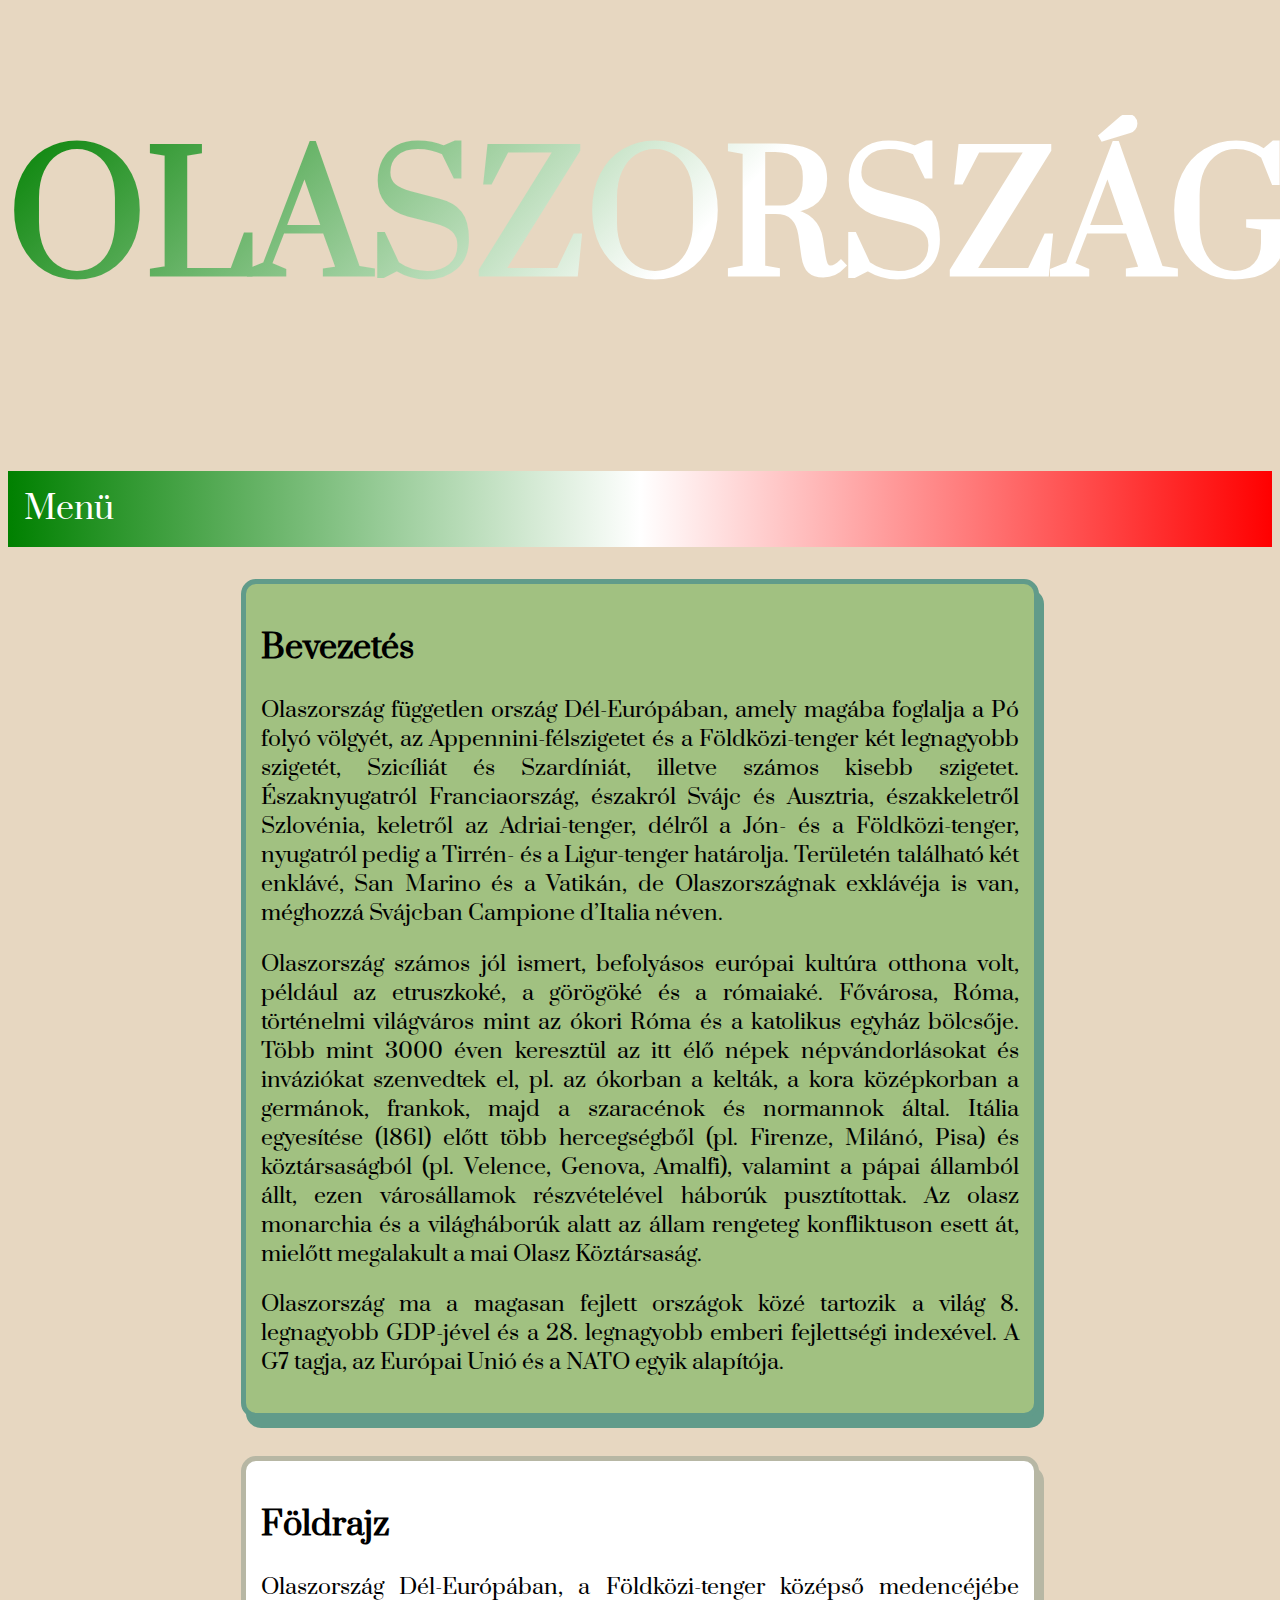
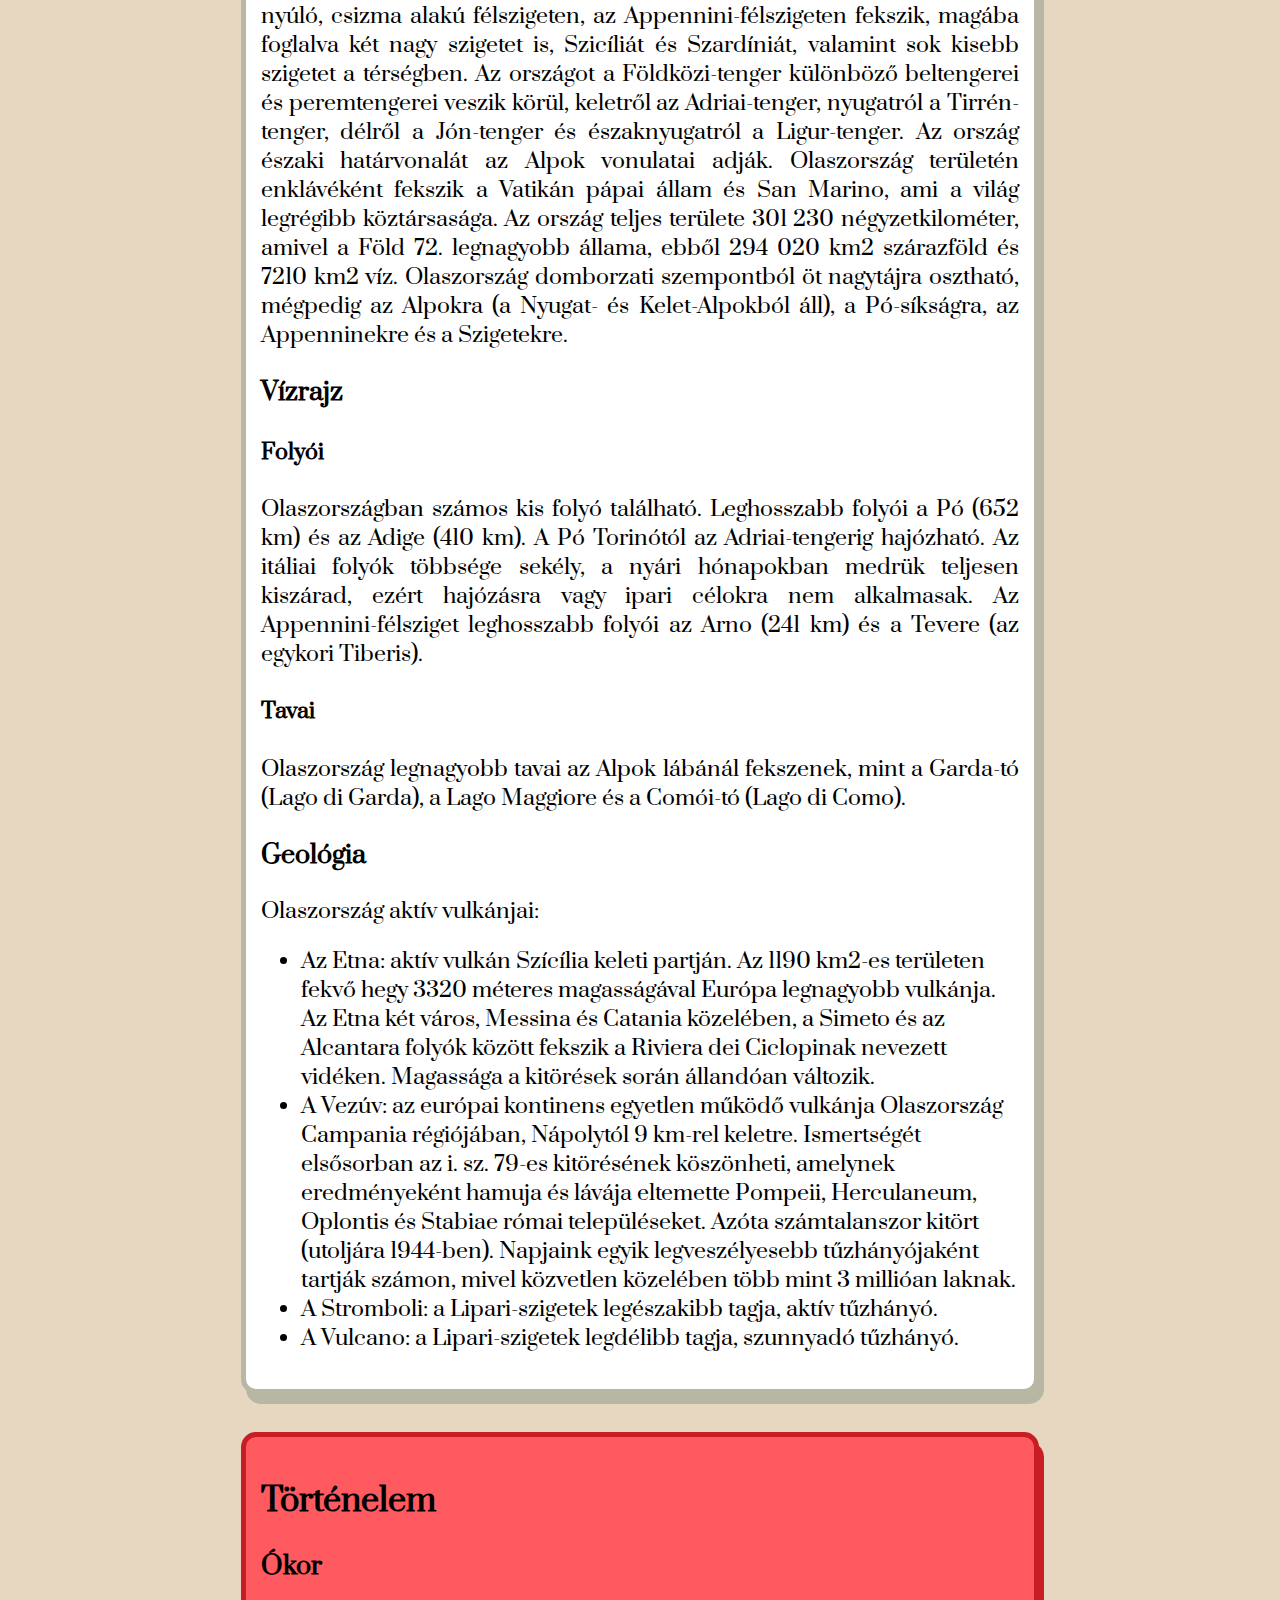
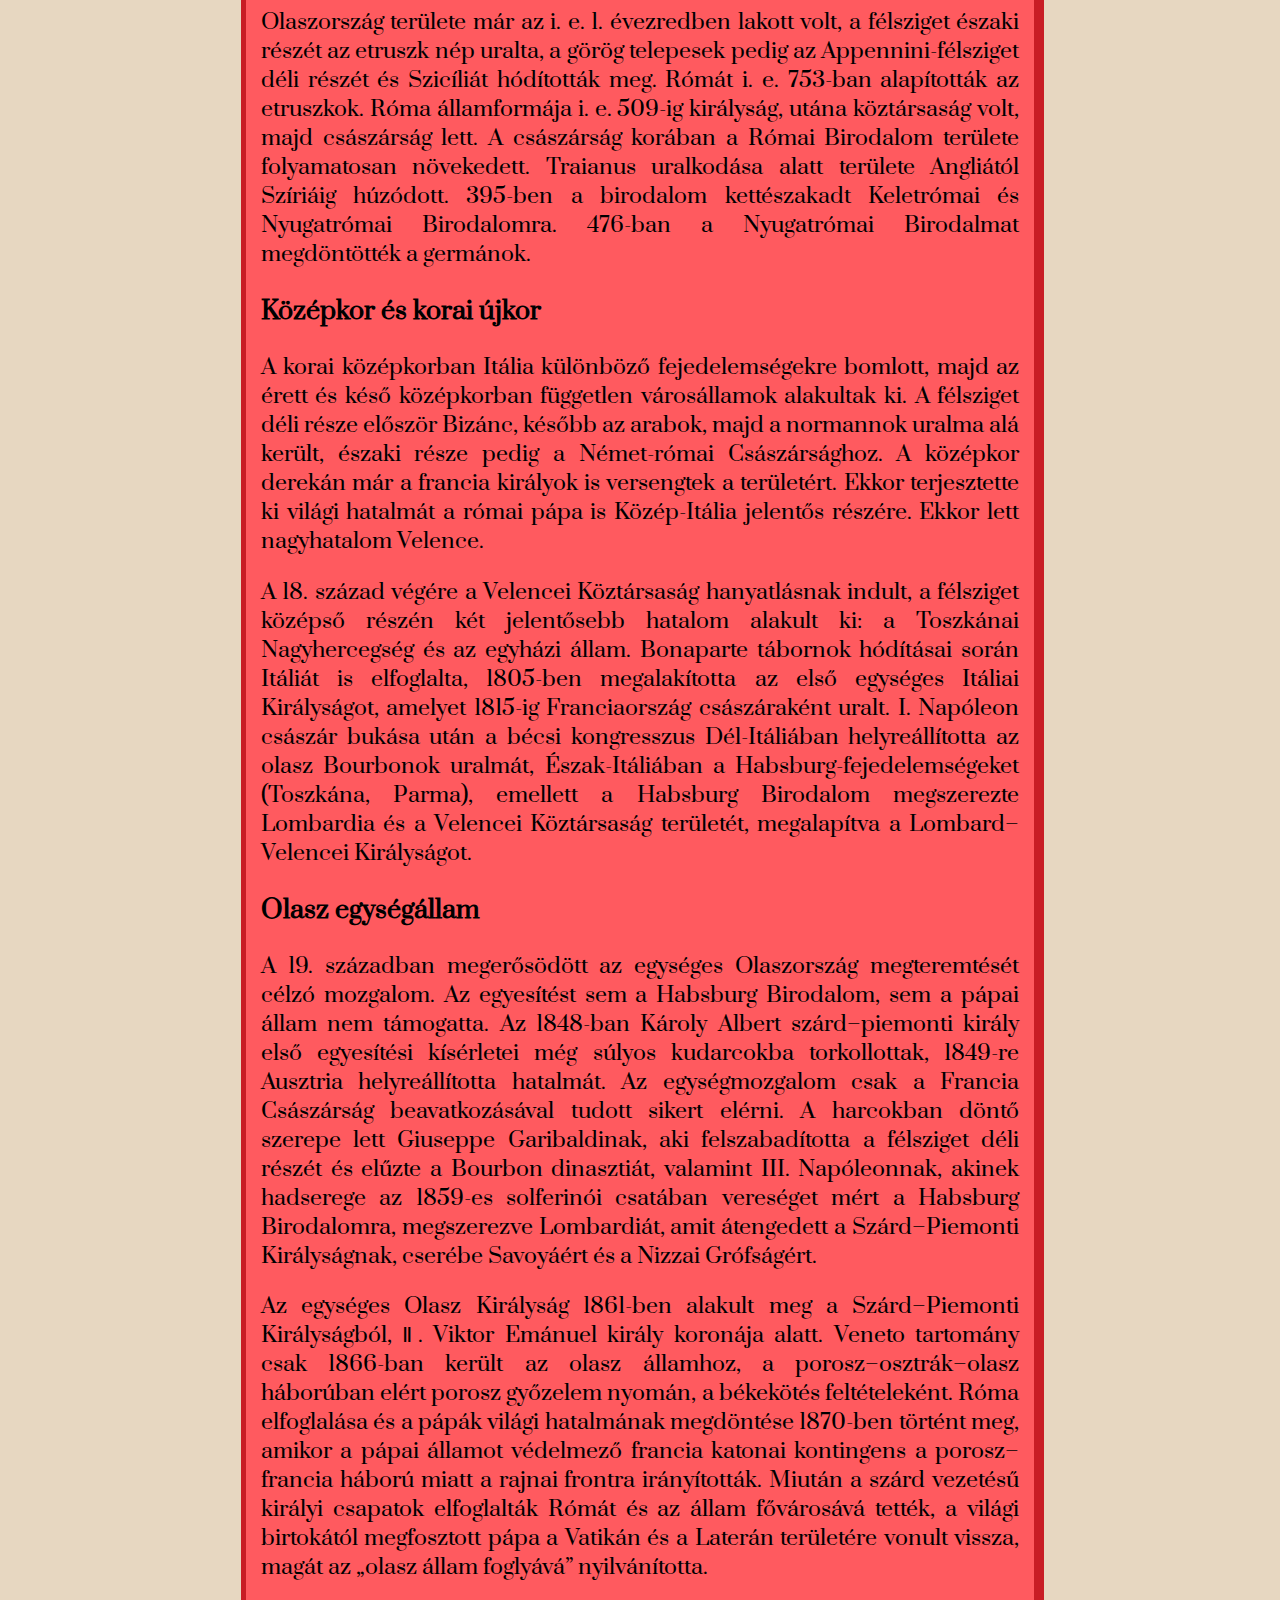
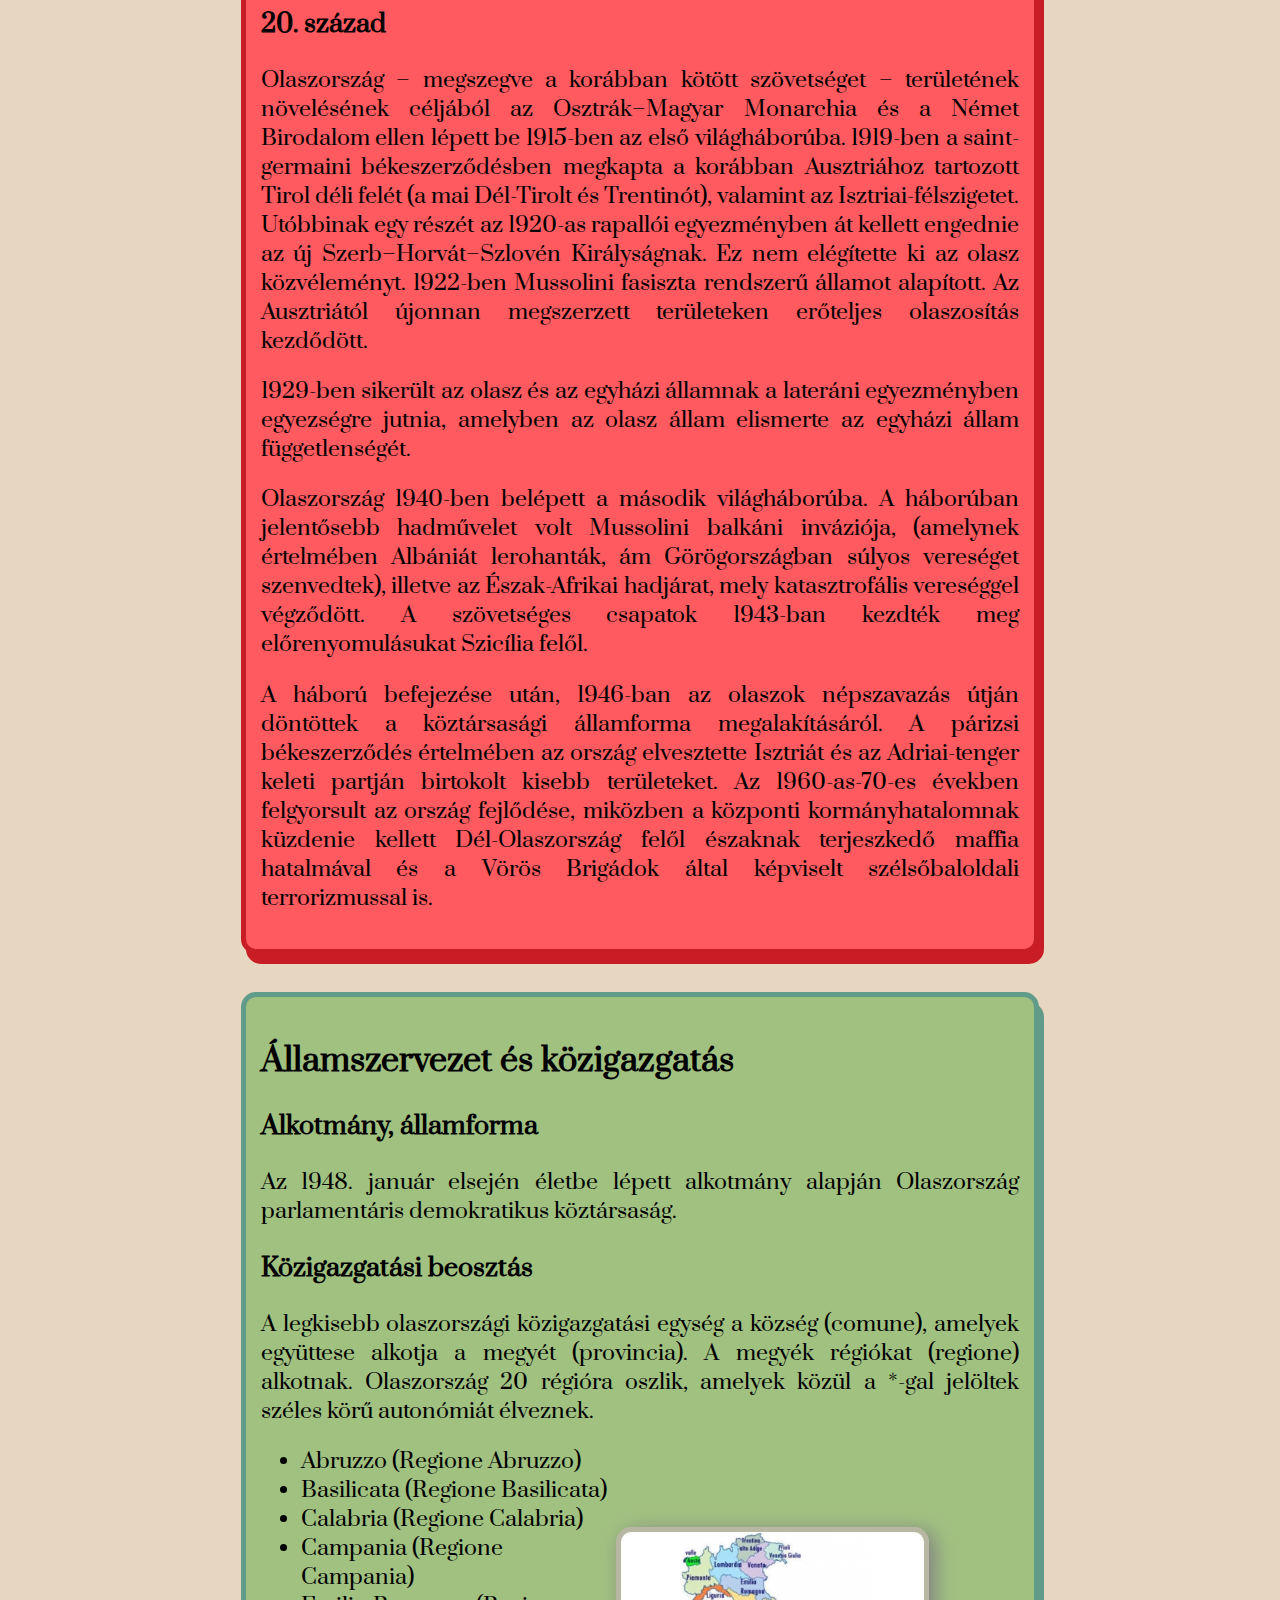
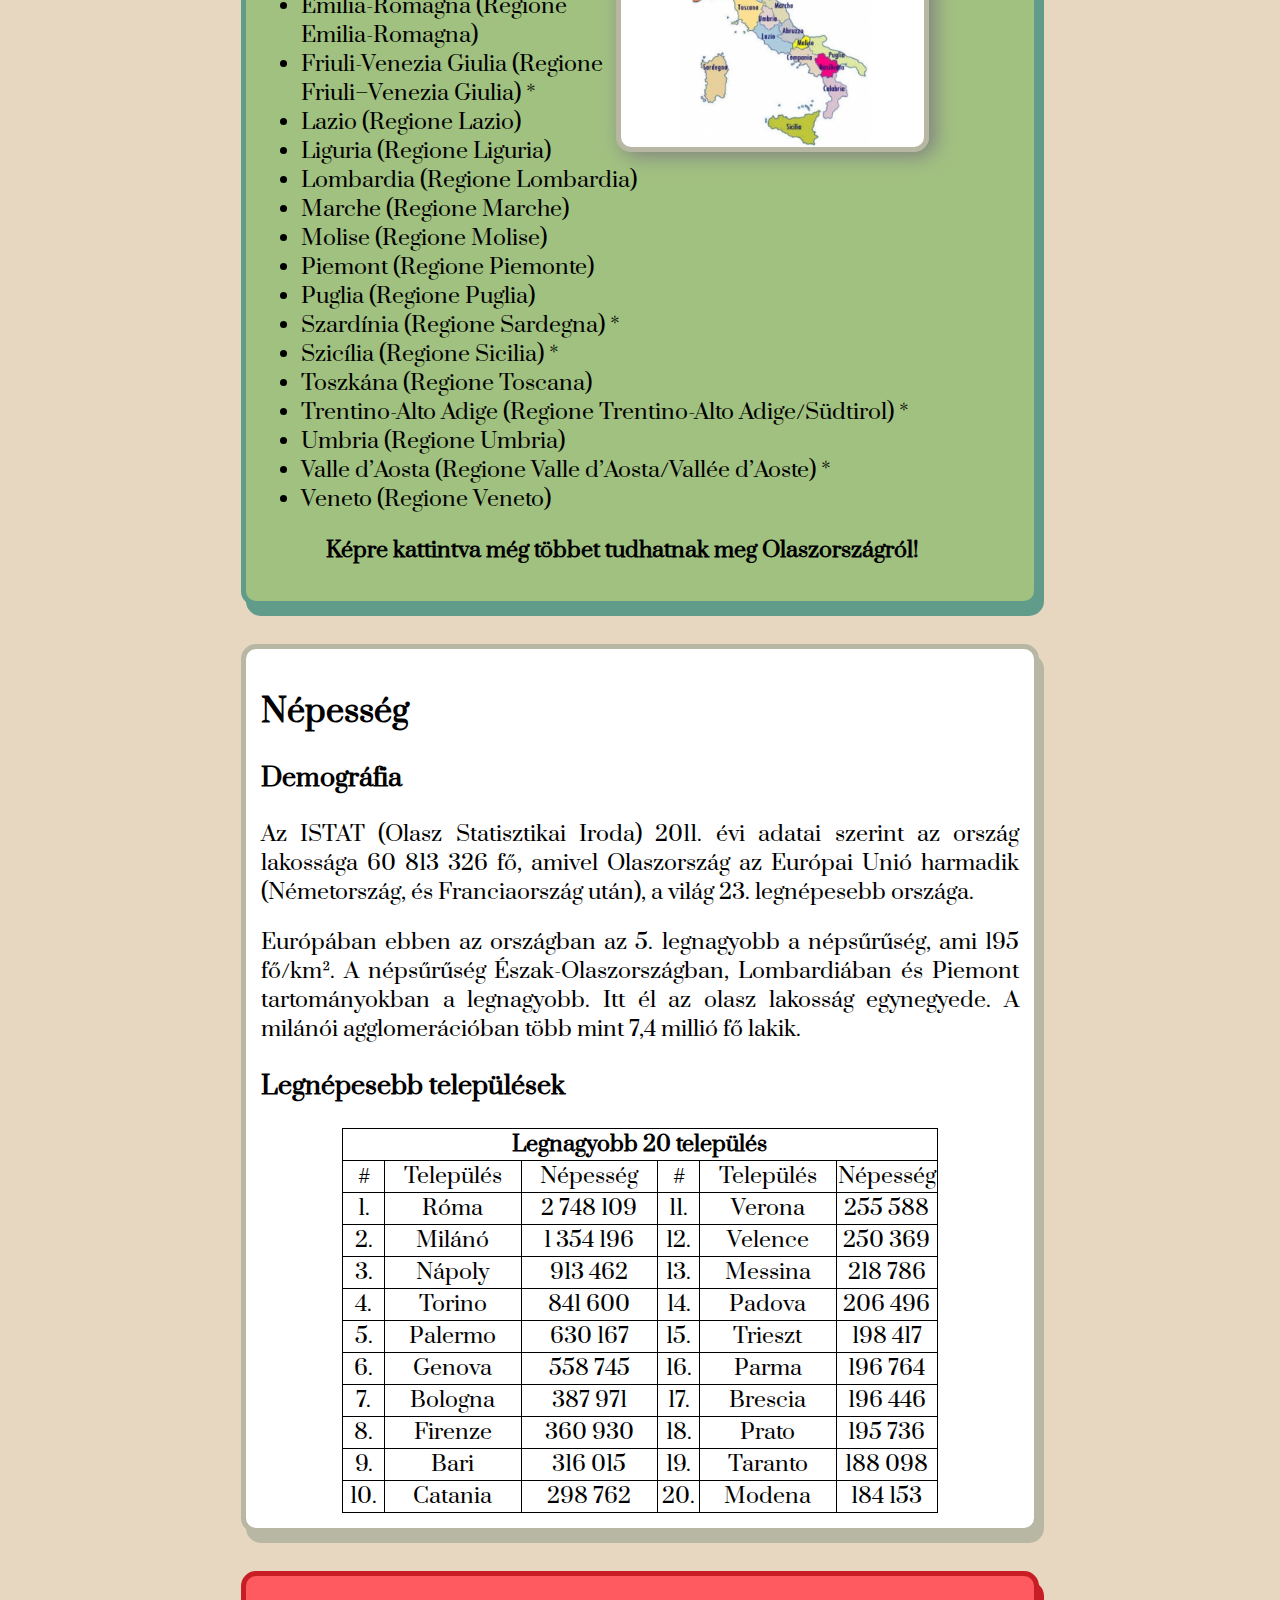
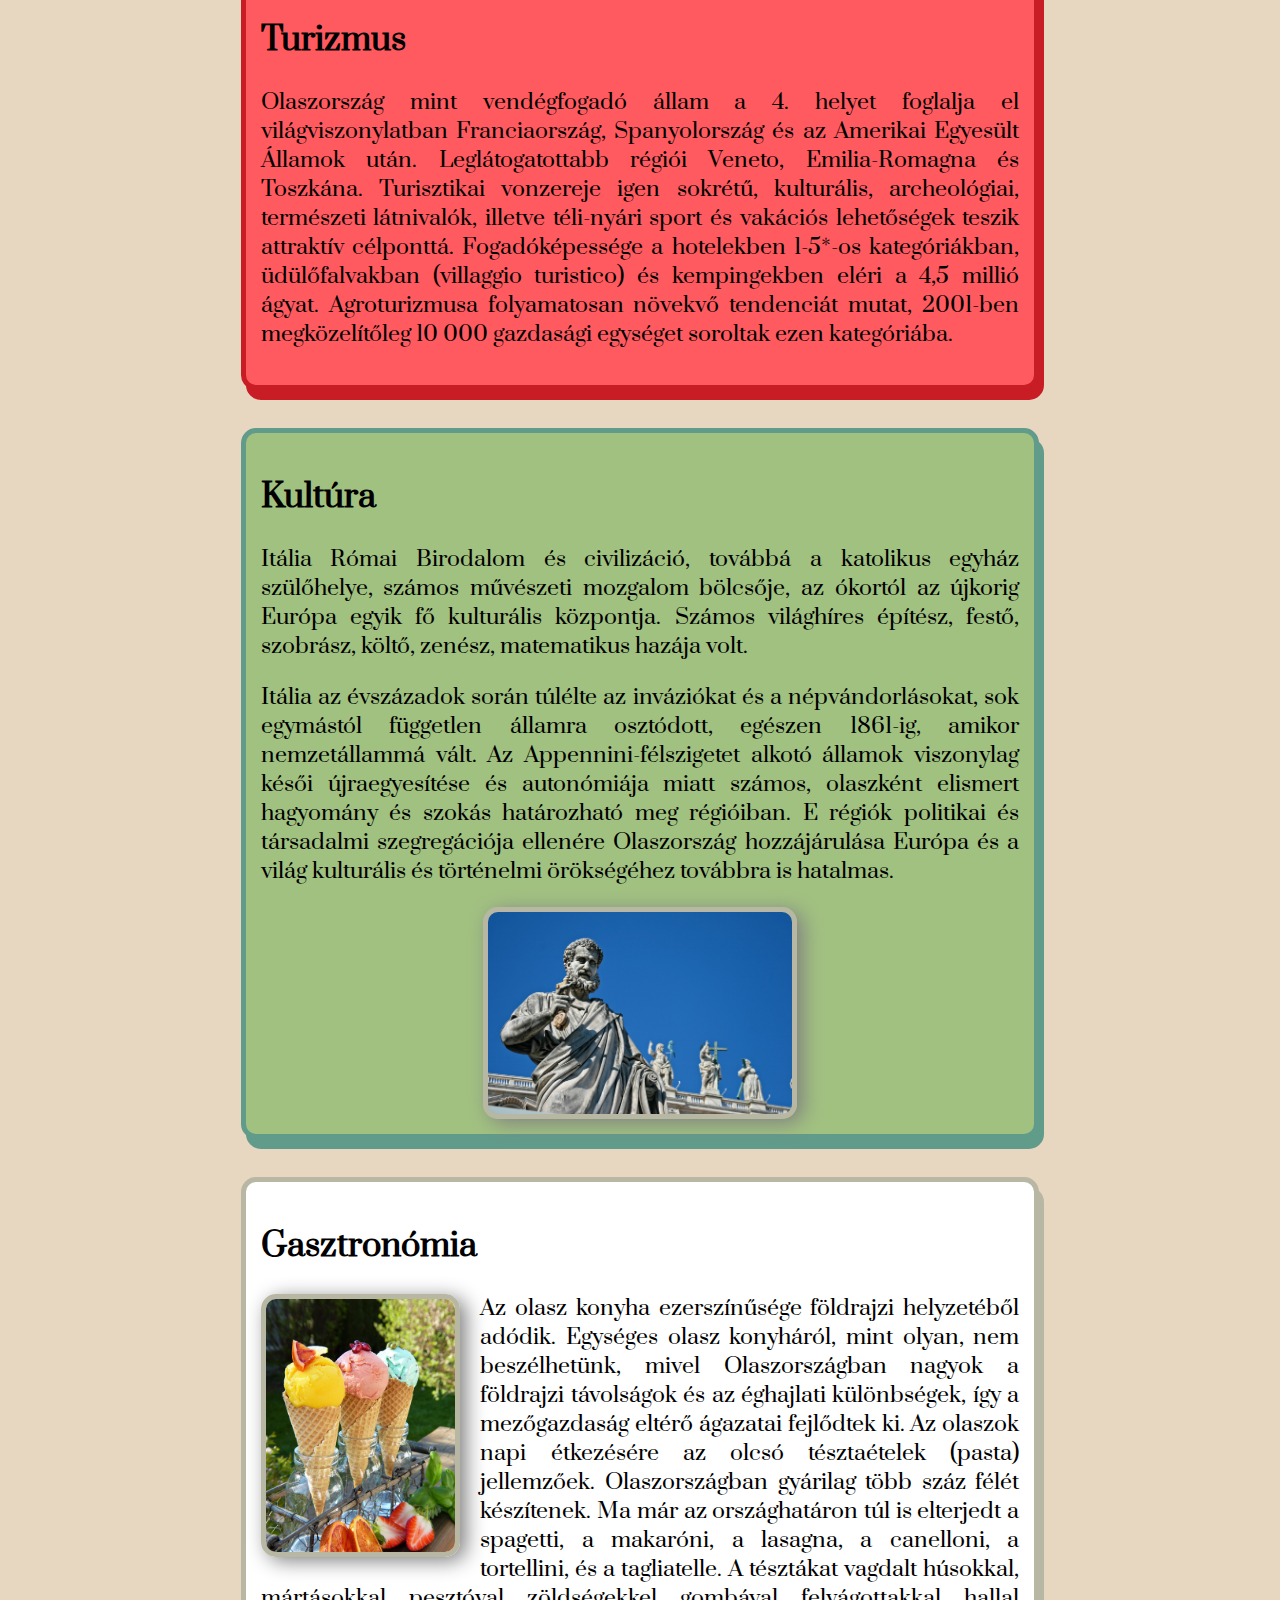
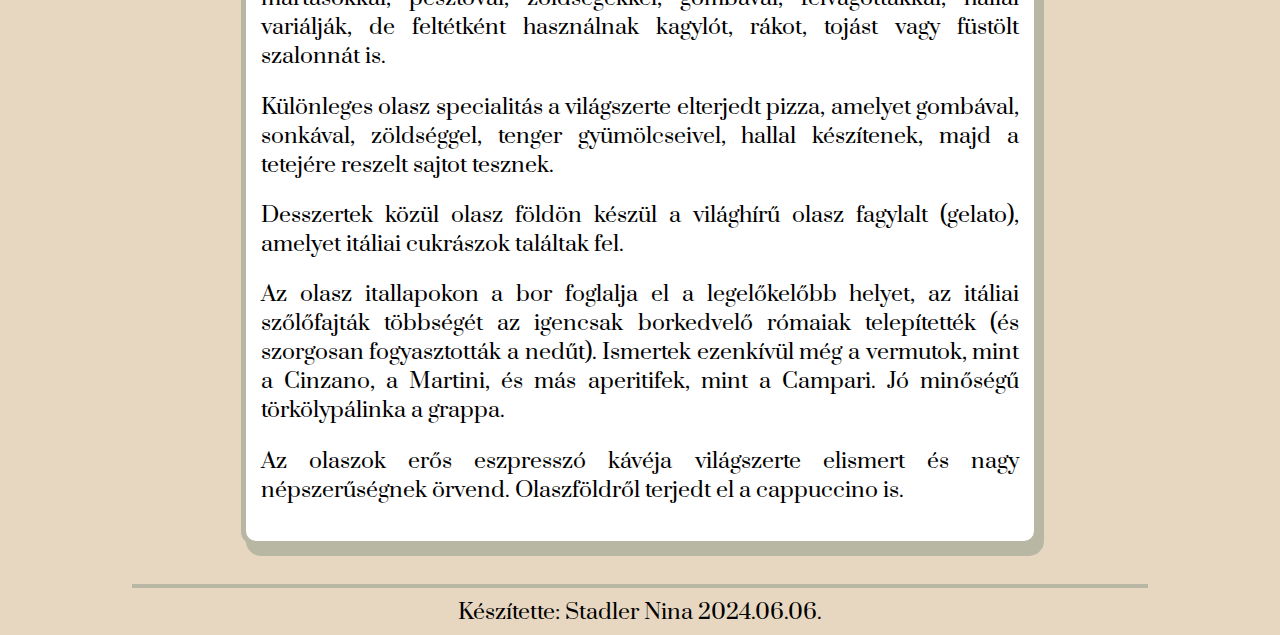
<file: index.html>
<!DOCTYPE html>
<html lang="hu">
<head>
    <meta charset="UTF-8">
    <meta name="viewport" content="width=device-width, initial-scale=1.0">
    <link rel="shorcut icon" type="x-icon" href="italy.png">
    <link rel="stylesheet" href="egyseges.css">
    <title>Olaszország</title>
</head>
<body>
        <header>
        <h1 class="fo">Olaszország</h1>
        <div class="dropdown">
            <p class="dropbtn">Menü</p>
            <div class="dropdown-content">
              <a href="#foldrajz">Földrajz</a>
              <a href="#tortenelem">Történelem</a>
              <a href="#allam">Államszervezet és közigazgatás</a>
              <a href="#nepesseg">Népesség</a>
              <a href="#turizmus">Turizmus</a>
              <a href="#kultura">Kultúra</a>
              <a href="#gasztronomia">Gasztronómia</a>
              <a href="teszt.html">Tudásellenőrző teszt</a>
              <a href="memoriajatek.html">Memória játék</a>
            </div>
        </header>
        <main>
            <div class="bevezetes">
            <h2>Bevezetés</h2>
            <p>Olaszország független ország Dél-Európában, amely magába foglalja a Pó folyó völgyét, az Appennini-félszigetet és a Földközi-tenger két legnagyobb szigetét, Szicíliát és Szardíniát, illetve számos kisebb szigetet. Északnyugatról Franciaország, északról Svájc és Ausztria, északkeletről Szlovénia, keletről az Adriai-tenger, délről a Jón- és a Földközi-tenger, nyugatról pedig a Tirrén- és a Ligur-tenger határolja. Területén található két enklávé, San Marino és a Vatikán, de Olaszországnak exklávéja is van, méghozzá Svájcban Campione d’Italia néven.</p>
            <p>Olaszország számos jól ismert, befolyásos európai kultúra otthona volt, például az etruszkoké, a görögöké és a rómaiaké. Fővárosa, Róma, történelmi világváros mint az ókori Róma és a katolikus egyház bölcsője. Több mint 3000 éven keresztül az itt élő népek népvándorlásokat és inváziókat szenvedtek el, pl. az ókorban a kelták, a kora középkorban a germánok, frankok, majd a szaracénok és normannok által. Itália egyesítése (1861) előtt több hercegségből (pl. Firenze, Milánó, Pisa) és köztársaságból (pl. Velence, Genova, Amalfi), valamint a pápai államból állt, ezen városállamok részvételével háborúk pusztítottak. Az olasz monarchia és a világháborúk alatt az állam rengeteg konfliktuson esett át, mielőtt megalakult a mai Olasz Köztársaság.</p>
            <p>Olaszország ma a magasan fejlett országok közé tartozik a világ 8. legnagyobb GDP-jével és a 28. legnagyobb emberi fejlettségi indexével. A G7 tagja, az Európai Unió és a NATO egyik alapítója.</p>
            </div>
            <div class="foldrajz">
            <h2><a name="foldrajz">Földrajz</a></h2>
            <p>Olaszország Dél-Európában, a Földközi-tenger középső medencéjébe nyúló, csizma alakú félszigeten, az Appennini-félszigeten fekszik, magába foglalva két nagy szigetet is, Szicíliát és Szardíniát, valamint sok kisebb szigetet a térségben. Az országot a Földközi-tenger különböző beltengerei és peremtengerei veszik körül, keletről az Adriai-tenger, nyugatról a Tirrén-tenger, délről a Jón-tenger és északnyugatról a Ligur-tenger. Az ország északi határvonalát az Alpok vonulatai adják. Olaszország területén enklávéként fekszik a Vatikán pápai állam és San Marino, ami a világ legrégibb köztársasága. Az ország teljes területe 301 230 négyzetkilométer, amivel a Föld 72. legnagyobb állama, ebből 294 020 km2 szárazföld és 7210 km2 víz. Olaszország domborzati szempontból öt nagytájra osztható, mégpedig az Alpokra (a Nyugat- és Kelet-Alpokból áll), a Pó-síkságra, az Appenninekre és a Szigetekre.</p>
            
            <h3>Vízrajz</h3>

            <h4>Folyói</h4>
            <p>Olaszországban számos kis folyó található. Leghosszabb folyói a Pó (652 km) és az Adige (410 km). A Pó Torinótól az Adriai-tengerig hajózható. Az itáliai folyók többsége sekély, a nyári hónapokban medrük teljesen kiszárad, ezért hajózásra vagy ipari célokra nem alkalmasak. Az Appennini-félsziget leghosszabb folyói az Arno (241 km) és a Tevere (az egykori Tiberis).</p>
        
            <h4>Tavai</h4>
            <p>Olaszország legnagyobb tavai az Alpok lábánál fekszenek, mint a Garda-tó (Lago di Garda), a Lago Maggiore és a Comói-tó (Lago di Como).</p>
        
            <h3>Geológia</h3>
            Olaszország aktív vulkánjai:
            <ul>
                <li>Az Etna: aktív vulkán Szícília keleti partján. Az 1190 km2-es területen fekvő hegy 3320 méteres magasságával Európa legnagyobb vulkánja. Az Etna két város, Messina és Catania közelében, a Simeto és az Alcantara folyók között fekszik a Riviera dei Ciclopinak nevezett vidéken. Magassága a kitörések során állandóan változik.</li>
                <li>A Vezúv: az európai kontinens egyetlen működő vulkánja Olaszország Campania régiójában, Nápolytól 9 km-rel keletre. Ismertségét elsősorban az i. sz. 79-es kitörésének köszönheti, amelynek eredményeként hamuja és lávája eltemette Pompeii, Herculaneum, Oplontis és Stabiae római településeket. Azóta számtalanszor kitört (utoljára 1944-ben). Napjaink egyik legveszélyesebb tűzhányójaként tartják számon, mivel közvetlen közelében több mint 3 millióan laknak.</li>
                <li>A Stromboli: a Lipari-szigetek legészakibb tagja, aktív tűzhányó.</li>
                <li>A Vulcano: a Lipari-szigetek legdélibb tagja, szunnyadó tűzhányó.</li>
            </ul>
            </div>
            <div class="tortenelem">
            <h2><a name="tortenelem">Történelem</a></h2>

            <h3>Ókor</h3>
            <p>Olaszország területe már az i. e. 1. évezredben lakott volt, a félsziget északi részét az etruszk nép uralta, a görög telepesek pedig az Appennini-félsziget déli részét és Szicíliát hódították meg. Rómát i. e. 753-ban alapították az etruszkok. Róma államformája i. e. 509-ig királyság, utána köztársaság volt, majd császárság lett. A császárság korában a Római Birodalom területe folyamatosan növekedett. Traianus uralkodása alatt területe Angliától Szíriáig húzódott. 395-ben a birodalom kettészakadt Keletrómai és Nyugatrómai Birodalomra. 476-ban a Nyugatrómai Birodalmat megdöntötték a germánok.</p>
            
            <h3>Középkor és korai újkor</h3>
            <p>A korai középkorban Itália különböző fejedelemségekre bomlott, majd az érett és késő középkorban független városállamok alakultak ki. A félsziget déli része először Bizánc, később az arabok, majd a normannok uralma alá került, északi része pedig a Német-római Császársághoz. A középkor derekán már a francia királyok is versengtek a területért. Ekkor terjesztette ki világi hatalmát a római pápa is Közép-Itália jelentős részére. Ekkor lett nagyhatalom Velence.</p>
            <p>A 18. század végére a Velencei Köztársaság hanyatlásnak indult, a félsziget középső részén két jelentősebb hatalom alakult ki: a Toszkánai Nagyhercegség és az egyházi állam. Bonaparte tábornok hódításai során Itáliát is elfoglalta, 1805-ben megalakította az első egységes Itáliai Királyságot, amelyet 1815-ig Franciaország császáraként uralt. I. Napóleon császár bukása után a bécsi kongresszus Dél-Itáliában helyreállította az olasz Bourbonok uralmát, Észak-Itáliában a Habsburg-fejedelemségeket (Toszkána, Parma), emellett a Habsburg Birodalom megszerezte Lombardia és a Velencei Köztársaság területét, megalapítva a Lombard–Velencei Királyságot.</p>
        
            <h3>Olasz egységállam</h3>
            <p>A 19. században megerősödött az egységes Olaszország megteremtését célzó mozgalom. Az egyesítést sem a Habsburg Birodalom, sem a pápai állam nem támogatta. Az 1848-ban Károly Albert szárd–piemonti király első egyesítési kísérletei még súlyos kudarcokba torkollottak, 1849-re Ausztria helyreállította hatalmát. Az egységmozgalom csak a Francia Császárság beavatkozásával tudott sikert elérni. A harcokban döntő szerepe lett Giuseppe Garibaldinak, aki felszabadította a félsziget déli részét és elűzte a Bourbon dinasztiát, valamint III. Napóleonnak, akinek hadserege az 1859-es solferinói csatában vereséget mért a Habsburg Birodalomra, megszerezve Lombardiát, amit átengedett a Szárd–Piemonti Királyságnak, cserébe Savoyáért és a Nizzai Grófságért.</p>
            <p>Az egységes Olasz Királyság 1861-ben alakult meg a Szárd–Piemonti Királyságból, Ⅱ. Viktor Emánuel király koronája alatt. Veneto tartomány csak 1866-ban került az olasz államhoz, a porosz–osztrák–olasz háborúban elért porosz győzelem nyomán, a békekötés feltételeként. Róma elfoglalása és a pápák világi hatalmának megdöntése 1870-ben történt meg, amikor a pápai államot védelmező francia katonai kontingens a porosz–francia háború miatt a rajnai frontra irányították. Miután a szárd vezetésű királyi csapatok elfoglalták Rómát és az állam fővárosává tették, a világi birtokától megfosztott pápa a Vatikán és a Laterán területére vonult vissza, magát az „olasz állam foglyává” nyilvánította.</p>
        
            <h3>20. század</h3>
            <p>Olaszország – megszegve a korábban kötött szövetséget – területének növelésének céljából az Osztrák–Magyar Monarchia és a Német Birodalom ellen lépett be 1915-ben az első világháborúba. 1919-ben a saint-germaini békeszerződésben megkapta a korábban Ausztriához tartozott Tirol déli felét (a mai Dél-Tirolt és Trentinót), valamint az Isztriai-félszigetet. Utóbbinak egy részét az 1920-as rapallói egyezményben át kellett engednie az új Szerb–Horvát–Szlovén Királyságnak. Ez nem elégítette ki az olasz közvéleményt. 1922-ben Mussolini fasiszta rendszerű államot alapított. Az Ausztriától újonnan megszerzett területeken erőteljes olaszosítás kezdődött.</p>        
            <p>1929-ben sikerült az olasz és az egyházi államnak a lateráni egyezményben egyezségre jutnia, amelyben az olasz állam elismerte az egyházi állam függetlenségét.</p>        
            <p>Olaszország 1940-ben belépett a második világháborúba. A háborúban jelentősebb hadművelet volt Mussolini balkáni inváziója, (amelynek értelmében Albániát lerohanták, ám Görögországban súlyos vereséget szenvedtek), illetve az Észak-Afrikai hadjárat, mely katasztrofális vereséggel végződött. A szövetséges csapatok 1943-ban kezdték meg előrenyomulásukat Szicília felől.</p>        
            <p>A háború befejezése után, 1946-ban az olaszok népszavazás útján döntöttek a köztársasági államforma megalakításáról. A párizsi békeszerződés értelmében az ország elvesztette Isztriát és az Adriai-tenger keleti partján birtokolt kisebb területeket. Az 1960-as-70-es években felgyorsult az ország fejlődése, miközben a központi kormányhatalomnak küzdenie kellett Dél-Olaszország felől északnak terjeszkedő maffia hatalmával és a Vörös Brigádok által képviselt szélsőbaloldali terrorizmussal is.</p>        
            </div>

            <div class="allam">
            <h2><a name="allam">Államszervezet és közigazgatás</a></h2>

            <h3>Alkotmány, államforma</h3>
            <p>Az 1948. január elsején életbe lépett alkotmány alapján Olaszország parlamentáris demokratikus köztársaság.</p>
        
            <h3>Közigazgatási beosztás</h3>
            <p>A legkisebb olaszországi közigazgatási egység a község (comune), amelyek együttese alkotja a megyét (provincia). A megyék régiókat (regione) alkotnak. Olaszország 20 régióra oszlik, amelyek közül a *-gal jelöltek széles körű autonómiát élveznek.</p>
            <a href="https://hu.wikipedia.org/wiki/Olaszorsz%C3%A1g"><img src="felosztás.jpg" class="felosztás"></a>
            <ul>
              <li>Abruzzo (Regione Abruzzo)</li>  
              <li>Basilicata (Regione Basilicata)</li>  
              <li>Calabria (Regione Calabria)</li>  
              <li>Campania (Regione Campania)</li>  
              <li>Emilia-Romagna (Regione Emilia-Romagna)</li>  
              <li>Friuli-Venezia Giulia (Regione Friuli–Venezia Giulia) *</li>  
              <li>Lazio (Regione Lazio)</li>  
              <li>Liguria (Regione Liguria)</li>  
              <li>Lombardia (Regione Lombardia)</li>  
              <li>Marche (Regione Marche)</li>  
              <li>Molise (Regione Molise)</li>  
              <li>Piemont (Regione Piemonte)</li>  
              <li>Puglia (Regione Puglia)</li>  
              <li>Szardínia (Regione Sardegna) *</li>  
              <li>Szicília (Regione Sicilia) *</li>  
              <li>Toszkána (Regione Toscana)</li>  
              <li>Trentino-Alto Adige (Regione Trentino-Alto Adige/Südtirol) *</li>  
              <li>Umbria (Regione Umbria)</li>  
              <li>Valle d’Aosta (Regione Valle d’Aosta/Vallée d’Aoste) *</li>  
              <li>Veneto (Regione Veneto)</li>  
            </ul>
            <p class="kep">Képre kattintva még többet tudhatnak meg Olaszországról!</p>
            </div>

            <div class="nepesseg">
            <h2><a name="nepesseg">Népesség</a></h2>

            <h3>Demográfia</h3>
            <p>Az ISTAT (Olasz Statisztikai Iroda) 2011. évi adatai szerint az ország lakossága 60 813 326 fő, amivel Olaszország az Európai Unió harmadik (Németország, és Franciaország után), a világ 23. legnépesebb országa.</p>
            <p>Európában ebben az országban az 5. legnagyobb a népsűrűség, ami 195 fő/km². A népsűrűség Észak-Olaszországban, Lombardiában és Piemont tartományokban a legnagyobb. Itt él az olasz lakosság egynegyede. A milánói agglomerációban több mint 7,4 millió fő lakik.</p>

            <h3>Legnépesebb települések</h3>
            <table>
                <tr>
                    <th colspan="11">Legnagyobb 20 település </th>
                    <tr>
                        <td style="width:7%;">#</td>
                        <td style="width: 23%;">Település</td>
                        <td style="width: 23%;">Népesség</td>
                        <td style="width:7%;">#</td>
                        <td style="width: 23%;">Település</td>
                        <td style="width: 23%;">Népesség</td>
                    </tr>

                    <tr>
                    <td>1.</td>
                    <td>Róma</td>
                    <td>2 748 109</td>
                    <td>11.</td>
                    <td>Verona</td>
                    <td>255 588</td>
                    </tr>

                    <tr>
                    <td>2.</td>
                    <td>Milánó</td>
                    <td>1 354 196</td>
                    <td>12.</td>
                    <td>Velence</td>
                    <td>250 369</td>
                    </tr>

                    <tr>
                    <td>3.</td>
                    <td>Nápoly</td>
                    <td>913 462</td>
                    <td>13.</td>
                    <td>Messina</td>
                    <td>218 786</td>
                    </tr>

                    <tr>
                    <td>4.</td>
                    <td>Torino</td>
                    <td>841 600</td>
                    <td>14.</td>
                    <td>Padova</td>
                    <td>206 496</td>
                    </tr>

                    <tr>
                    <td>5.</td>
                    <td>Palermo</td>
                    <td>630 167</td>
                    <td>15.</td>
                    <td>Trieszt</td>
                    <td>198 417</td>
                    </tr>

                    <tr>
                        <td>6.</td>
                        <td>Genova</td>
                        <td>558 745</td>
                        <td>16.</td>
                        <td>Parma</td>
                        <td>196 764</td>
                    </tr>

                    <tr>
                        <td>7.</td>
                        <td>Bologna</td>
                        <td>387 971</td>
                        <td>17.</td>
                        <td>Brescia</td>
                        <td>196 446</td>
                    </tr>

                    <tr>
                        <td>8.</td>
                        <td>Firenze</td>
                        <td>360 930</td>
                        <td>18.</td>
                        <td>Prato</td>
                        <td>195 736</td>
                    </tr>
                    <tr>
                        <td>9.</td>
                        <td>Bari</td>
                        <td>316 015</td>
                        <td>19.</td>
                        <td>Taranto</td>
                        <td>188 098</td>
                    </tr>
                    <tr>
                        <td>10.</td>
                        <td>Catania</td>
                        <td>298 762</td>
                        <td>20.</td>
                        <td>Modena</td>
                        <td>184 153</td>
                    </tr>
                </tr>
            </table>
            </div>
            <div class="turizmus">
            <h2><a name="turizmus">Turizmus</a></h2>
            <p>Olaszország mint vendégfogadó állam a 4. helyet foglalja el világviszonylatban Franciaország, Spanyolország és az Amerikai Egyesült Államok után. Leglátogatottabb régiói Veneto, Emilia-Romagna és Toszkána. Turisztikai vonzereje igen sokrétű, kulturális, archeológiai, természeti látnivalók, illetve téli-nyári sport és vakációs lehetőségek teszik attraktív célponttá. Fogadóképessége a hotelekben 1-5*-os kategóriákban, üdülőfalvakban (villaggio turistico) és kempingekben eléri a 4,5 millió ágyat. Agroturizmusa folyamatosan növekvő tendenciát mutat, 2001-ben megközelítőleg 10 000 gazdasági egységet soroltak ezen kategóriába.</p>
            </div>

            <div class="kultura">
            <h2><a name="kultura">Kultúra</a></h2>
            <p>Itália Római Birodalom és civilizáció, továbbá a katolikus egyház szülőhelye, számos művészeti mozgalom bölcsője, az ókortól az újkorig Európa egyik fő kulturális központja. Számos világhíres építész, festő, szobrász, költő, zenész, matematikus hazája volt.</p>
            <p>Itália az évszázadok során túlélte az inváziókat és a népvándorlásokat, sok egymástól független államra osztódott, egészen 1861-ig, amikor nemzetállammá vált. Az Appennini-félszigetet alkotó államok viszonylag késői újraegyesítése és autonómiája miatt számos, olaszként elismert hagyomány és szokás határozható meg régióiban. E régiók politikai és társadalmi szegregációja ellenére Olaszország hozzájárulása Európa és a világ kulturális és történelmi örökségéhez továbbra is hatalmas.</p>
            <img src="szent-pierre.jpg" class="center">
            </div>

            <div class="gasztronomia">
            <h2><a name="gasztronomia">Gasztronómia</a></h2> <img src="fagyi.jpg" alt="fagyi" class="fagyi">
            <p>Az olasz konyha ezerszínűsége földrajzi helyzetéből adódik. Egységes olasz konyháról, mint olyan, nem beszélhetünk, mivel Olaszországban nagyok a földrajzi távolságok és az éghajlati különbségek, így a mezőgazdaság eltérő ágazatai fejlődtek ki. Az olaszok napi étkezésére az olcsó tésztaételek (pasta) jellemzőek. Olaszországban gyárilag több száz félét készítenek. Ma már az országhatáron túl is elterjedt a spagetti, a makaróni, a lasagna, a canelloni, a tortellini, és a tagliatelle. A tésztákat vagdalt húsokkal, mártásokkal, pesztóval, zöldségekkel, gombával, felvágottakkal, hallal variálják, de feltétként használnak kagylót, rákot, tojást vagy füstölt szalonnát is.</p>
            <p>Különleges olasz specialitás a világszerte elterjedt pizza, amelyet gombával, sonkával, zöldséggel, tenger gyümölcseivel, hallal készítenek, majd a tetejére reszelt sajtot tesznek.</p>
            
            <p>Desszertek közül olasz földön készül a világhírű olasz fagylalt (gelato), amelyet itáliai cukrászok találtak fel.</p>
            
            <p>Az olasz itallapokon a bor foglalja el a legelőkelőbb helyet, az itáliai szőlőfajták többségét az igencsak borkedvelő rómaiak telepítették (és szorgosan fogyasztották a nedűt). Ismertek ezenkívül még a vermutok, mint a Cinzano, a Martini, és más aperitifek, mint a Campari. Jó minőségű törkölypálinka a grappa.</p>
            <p>Az olaszok erős eszpresszó kávéja világszerte elismert és nagy népszerűségnek örvend. Olaszföldről terjedt el a cappuccino is.</p>

        
        </div>
    <hr>
        <footer>Készítette: Stadler Nina 2024.06.06.</footer>
</body>
</html>
</file>
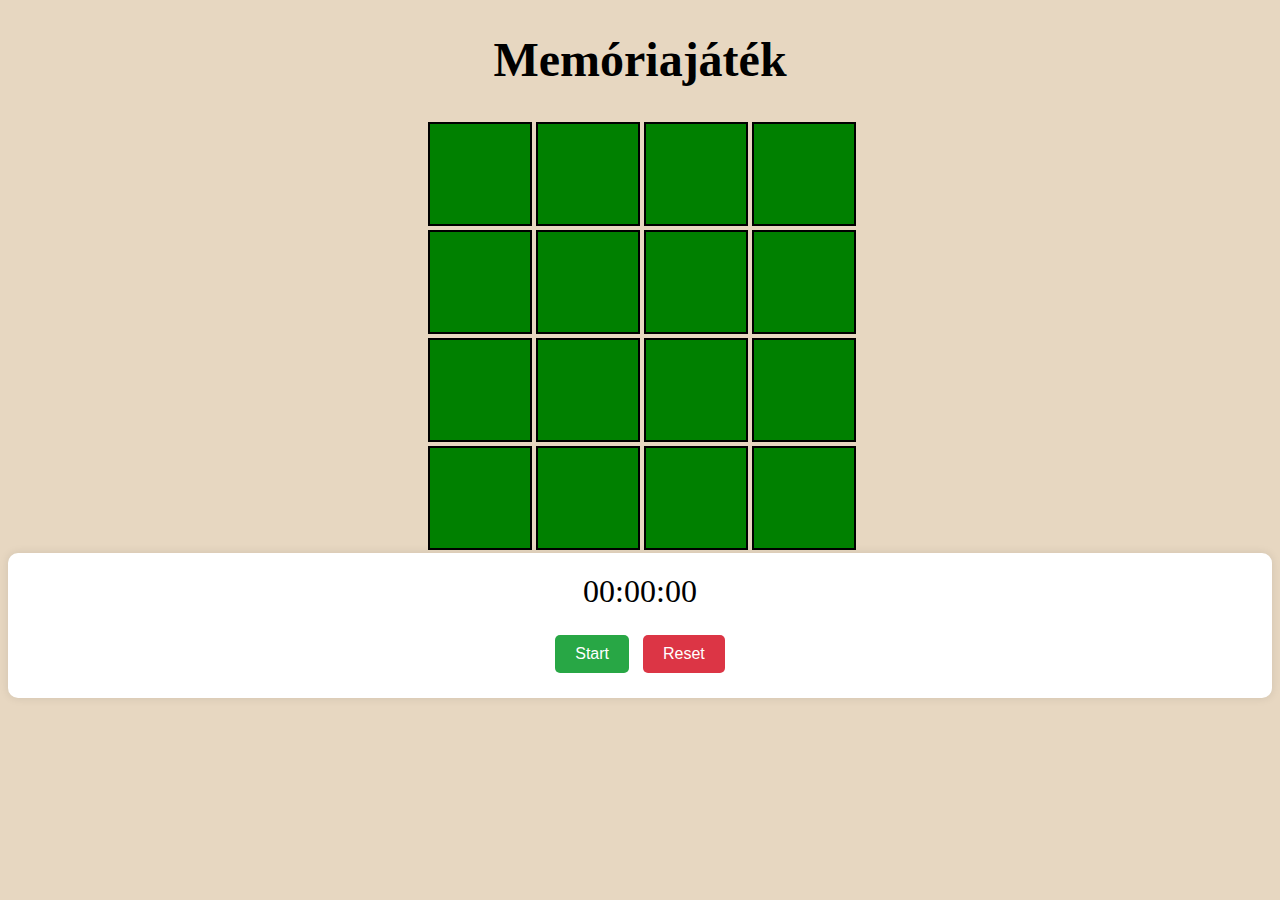
<file: memoriajatek.html>
<!DOCTYPE html>
<html lang="en">
<head>
    <meta charset="UTF-8">
    <meta name="viewport" content="width=device-width, initial-scale=1.0">
    <link rel="stylesheet" href="memoria.css">
    <link rel="shorcut icon" type="x-icon" href="memory-game.png">
    <title>Memóriajáték</title>
</head>
<body>
<h1>Memóriajáték</h1>
<div id="box">
    <table id="table">
        <tr>
            <td>
                <div class="main" id="btn1" onclick="game(this.id)">
                <div class="front"></div>
                <div class="back" id="1"></div>
                </div>
            </td>
            <td>
                <div class="main" id="btn2" onclick="game(this.id)">
                <div class="front"></div>
                <div class="back" id="2"></div>
                </div>
            </td>
            <td>
                <div class="main" id="btn3" onclick="game(this.id)">
                <div class="front"></div>
                <div class="back" id="3"></div>
                </div>
            </td>
            <td>
                <div class="main" id="btn4" onclick="game(this.id)">
                <div class="front"></div>
                <div class="back" id="4"></div>
                </div>
            </td>
        </tr>
        <tr>
            <td>
                <div class="main" id="btn5" onclick="game(this.id)">
                <div class="front"></div>
                <div class="back" id="5"></div>
                </div>
            </td>
            <td>
                <div class="main" id="btn6" onclick="game(this.id)">
                <div class="front"></div>
                <div class="back" id="6"></div>
                </div>
            </td>
            <td>
                <div class="main" id="btn7" onclick="game(this.id)">
                <div class="front"></div>
                <div class="back" id="7"></div>
                </div>
            </td>
            <td>
                <div class="main" id="btn8" onclick="game(this.id)">
                <div class="front"></div>
                <div class="back" id="8"></div>
                </div>
            </td>
        </tr>
        <tr>
            <td>
                <div class="main" id="btn9" onclick="game(this.id)">
                <div class="front"></div>
                <div class="back" id="9"></div>
                </div>
            </td>
            <td>
                <div class="main" id="btn10" onclick="game(this.id)">
                <div class="front"></div>
                <div class="back" id="10"></div>
                </div>
            </td>
            <td>
                <div class="main" id="btn11" onclick="game(this.id)">
                <div class="front"></div>
                <div class="back" id="11"></div>
                </div>
            </td>
            <td>
                <div class="main" id="btn12" onclick="game(this.id)">
                <div class="front"></div>
                <div class="back" id="12"></div>
                </div>
            </td>
        </tr>
        <tr>
            <td>
                <div class="main" id="btn13" onclick="game(this.id)">
                <div class="front"></div>
                <div class="back" id="13"></div>
                </div>
            </td>
            <td>
                <div class="main" id="btn14" onclick="game(this.id)">
                <div class="front"></div>
                <div class="back" id="14"></div>
                </div>
            </td>
            <td>
                <div class="main" id="btn15" onclick="game(this.id)">
                <div class="front"></div>
                <div class="back" id="15"></div>
                </div>
            </td>
            <td>
                <div class="main" id="btn16" onclick="game(this.id)">
                <div class="front"></div>
                <div class="back" id="16"></div>
                </div>
            </td>
        </tr>
    </table>
</div>
<div class="stopwatch">
    <div id="display">00:00:00</div>
    <button id="startStop">Start</button>
    <button id="reset">Reset</button>
</div>

<script src="script.js"></script>
</body>
</html>
</file>
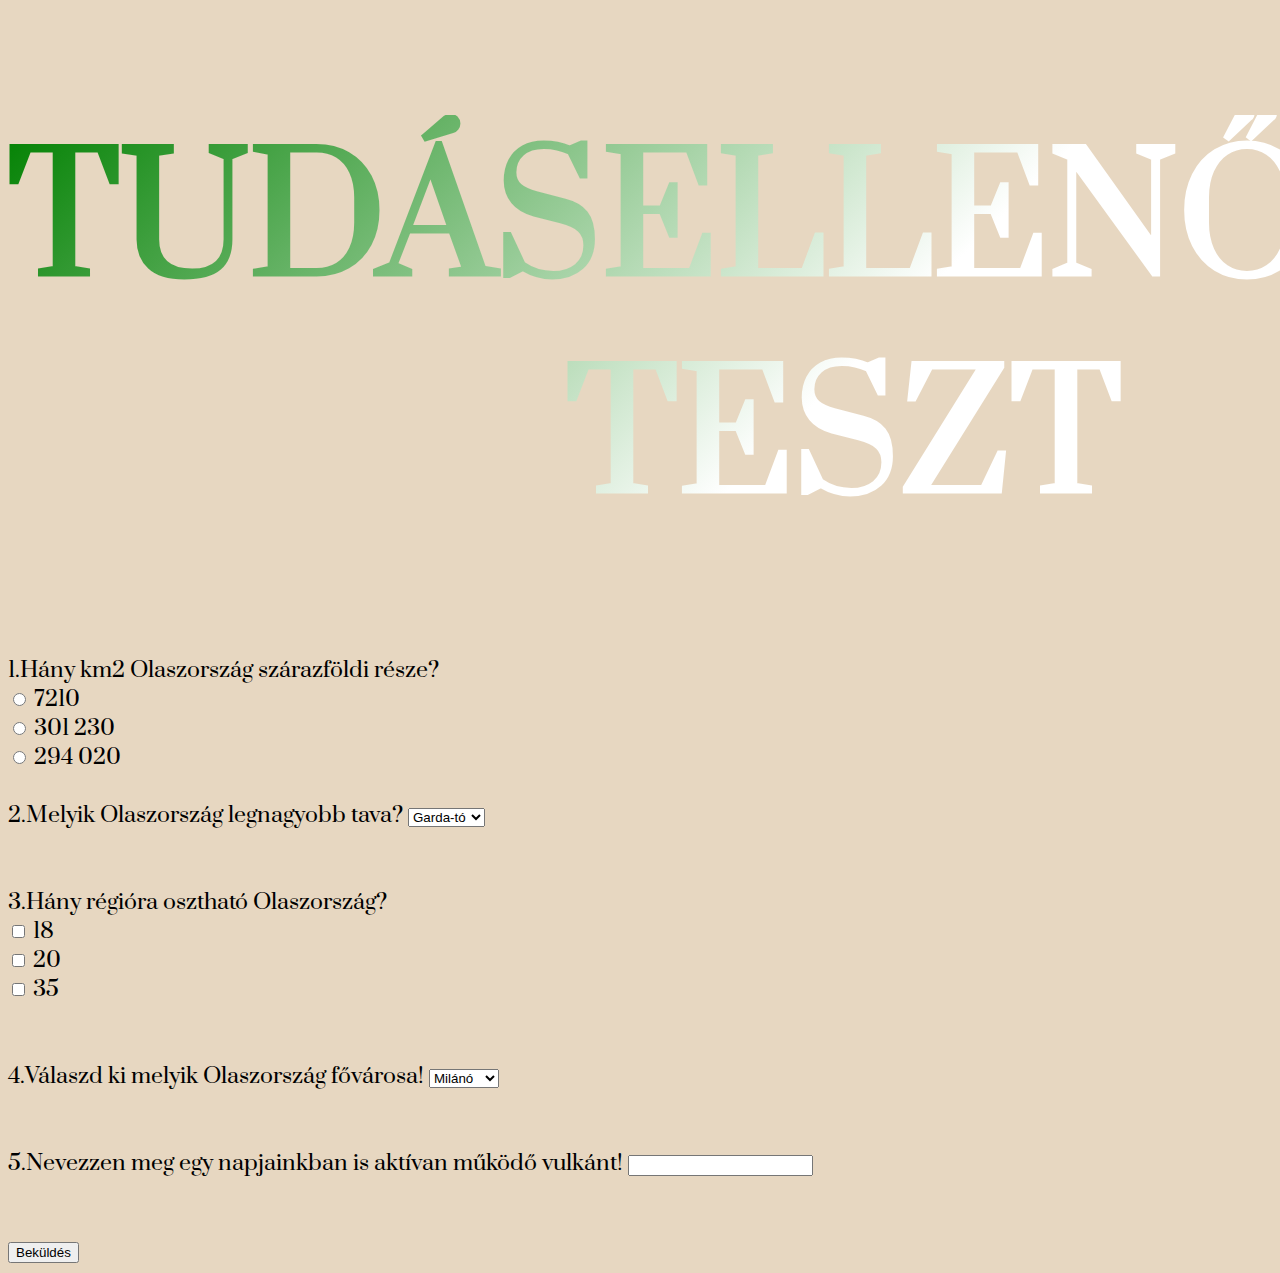
<file: teszt.html>
<!DOCTYPE html>
<html lang="hu">
<head>
    <meta charset="UTF-8">
    <meta name="viewport" content="width=device-width, initial-scale=1.0">
    <link rel="shorcut icon" type="x-icon" href="test.png">
    <link rel="stylesheet" href="egyseges.css">
    <title>Tudásellenőrző Teszt</title>
    <style>
        .correct {
            color: green;
        }
        .incorrect {
            color: red;
        }
    </style>
</head>
<body>
    <h1>Tudásellenőrző Teszt</h1>
    <form id="quizForm">
        <!-- Kérdés 1 -->
        <div>
            <label>1.Hány km2 Olaszország szárazföldi része?</label><br>
            <input type="radio" id="7210" name="elso" value="7210">
            <label for="7210">7210</label><br>
            <input type="radio" id="301230" name="elso" value="301230">
            <label for="301230">301 230</label><br>
            <input type="radio" id="294020" name="elso" value="294020">
            <label for="294020">294 020</label><br>
        </div>
        <br>
        <!-- Kérdés 2 -->
        <div>
            <label for="tavak">2.Melyik Olaszország legnagyobb tava?</label>
            <select id="tavak" name="tavak">
                <option value="Garda">Garda-tó</option>
                <option value="Braies">Braies-tó</option>
                <option value="Comói">Comói-tó</option>
            </select><br><br>
        </div>
        <br>
        <!-- Kérdés 3 -->
        <div>
            <label>3.Hány régióra osztható Olaszország?</label><br>
            <input type="checkbox" id="18" name="regio" value="18">
            <label for="18">18</label><br>
            <input type="checkbox" id="20" name="regio" value="20">
            <label for="regio">20</label><br>
            <input type="checkbox" id="35" name="regio" value="35">
            <label for="35">35</label><br><br>
        </div>
        <br>
        <!-- Kérdés 4 -->
        <div>
            <label for="fovaros">4.Válaszd ki melyik Olaszország fővárosa!</label>
            <select id="fovaros" name="fovaros">
                <option value="milano">Milánó</option>
                <option value="napoly">Nápoly</option>
                <option value="roma">Róma</option>
                <option value="velence">Velence</option>
                <option value="firenze">Firenze</option>
            </select><br><br>
        </div>
        <br>
        <!-- Kérdés 5 -->
        <div>
            <label for="vulkan">5.Nevezzen meg egy napjainkban is aktívan működő vulkánt!</label>
            <input type="text" id="vulkan" name="vulkan"><br><br>
        </div>
        <br>
        <input type="submit" value="Beküldés">
    </form>

    <div id="result"></div>

    <script>
        document.getElementById("quizForm").addEventListener("submit", function(event) {
            event.preventDefault(); // Megakadályozza az űrlap alapértelmezett beküldési eseményét

            var score = 0;
            var totalQuestions = 5;

            
            // Kérdés 1: Hány km2 Olaszország szárazföldi része?
            var elso = document.querySelector('input[name="elso"]:checked');
            if (elso && elso.value === "294020") {
                score++;
            }

            // Kérdés 2: Melyik Olaszország legnagyobb tava?
            var tavak = document.getElementById("tavak").value;
            if (tavak === "Garda") {
                score++;
            }

            // Kérdés 3: Hány régióra osztható Olaszország?
            var regio = document.querySelectorAll('input[name="regio"]:checked');
            var correctLanguages = ["20"];
            var allCorrect = Array.from(regio).every(regio => correctLanguages.includes(regio.value)) && regio.length === correctLanguages.length;
            if (allCorrect) {
                score++;
            }

            // Kérdés 4: Melyik a víz kémiai jele?
            var fovaros = document.getElementById("fovaros").value;
            if (fovaros === "roma") {
                score++;
            }

            // Kérdés 5: Nevezzen meg egy napjainkban is aktívan működő vulkánt!
            var vulkan = document.getElementById("vulkan").value;
            if (vulkan.toLowerCase() === "Etna") {
                score++;
            }

            // Eredmény megjelenítése
            var resultDiv = document.getElementById("result");
            resultDiv.innerHTML = "Az Ön pontszáma: " + score + " / " + totalQuestions;

            // Helyes és helytelen válaszok jelölése
            
            if (elso) {
                elso.parentElement.className = (elso.value === "294020") ? "correct" : "incorrect";
            }

            document.getElementById("tavak").className = (tavak === "Garda") ? "correct" : "incorrect";

            var checkboxes = document.querySelectorAll('input[name="regio"]');
            checkboxes.forEach(checkbox => {
                checkbox.parentElement.className = correctLanguages.includes(checkbox.value) ? "correct" : "incorrect";
            
            document.getElementById("fovaros").className = (fovaros === "roma") ? "correct" : "incorrect";

            document.getElementById("vulkan").className = (vulkan.toLowerCase() === "Etna") ? "correct" : "incorrect";
            });
        });
    </script>
</body>
</html>
</file>
<file: egyseges.css>
@import url('https://fonts.googleapis.com/css2?family=DM+Serif+Display:ital@0;1&family=Prata&display=swap');

body{background-color: #e7d7c1; font-size: 16pt; font-family: 'Prata';}
.dropbtn {
  background-image: linear-gradient(
    90deg,
    green,
    white,
    red
  );
    color: white;
    padding: 16px;
    font-size: 16px;
    border: none;
  }
  
  .dropdown {
    position: relative;
    display: inline-block;
    width: 100%;

  }
  
  .dropdown-content {
    display: none;
    position: absolute;
    background-color:white;
    min-width: 160px;
    box-shadow: 0px 8px 16px 0px rgba(0,0,0,0.2);
    z-index: 1;
  }
  
  .dropdown-content a {
    color: black;
    padding: 12px 16px;
    text-decoration: none;
    display: block;
  }
  
  .dropdown-content a:hover {background-color: #ddd;}
  
  .dropdown:hover .dropdown-content {display: block;}
  
  .dropdown:hover .dropbtn {background-color: #0dff05;}

.dropbtn{font-size: 24pt;}

p{text-align: justify; }

h1
{
   text-transform: uppercase;
  background-image: linear-gradient(
    -225deg,
    green 0%,
    white 29%,
    white 67%,
    red 100%
  );
  background-size: auto auto;
  background-clip: border-box;
  background-size: 200% auto;
  color: #fff;
  background-clip: text;
  text-fill-color: transparent;
  -webkit-background-clip: text;
  -webkit-text-fill-color: transparent;
  animation: textclip 2s linear infinite;
  display: inline-block;
  font-size: 160px;
  margin-left: auto;
  margin-right: auto;
  text-align: center;
}

@keyframes textclip {
  to {
    background-position: 200% center;
  }
}

table{margin: auto; /*Beállítottam az automatikus margót, amely által középre került a táblázat.*/
text-align: center; /*Beállítotam, hogy középre igazítsa a szöveget a táblázat celláiban.*/
}

table, th, td {
  border: 1px solid black; /*Az egész táblázatnak, az oszlopoknak és a celláknak állítottam be szegélyt, amely 1px széles sima egyenes fekete vonal legyen.*/
  border-collapse: collapse; /*Itt az állítottam be, hogy összevontak legyenek a szegélyek ne külön álló kockák.*/
}

@media screen and (max-width: 768px) {
  .container {
    width: 50%;
  }
}

@media screen and (max-width: 480px) {
  .container {
    width: 70%;
  }
}


.bevezetes{
  width: 60%; 
  background-color:#a1c181 ;
  border: solid 5px#619b8a ;
  border-radius: 15px;
  padding: 15px;
  margin-left: auto;
  margin-right: auto;
  box-shadow: 5px 10px #619b8a;
}
.foldrajz{
  width: 60%; /*Ebben a sorban beállítottam milyen szélességben helyezkedjen el a weblapon.*/
  background-color: white ; /*Beállítottam, hogy milyen színű hátter legyen a bekezdésnek.*/
  border: solid 5px #b7b7a4;/*Beállítottam, hogy legyen a bekezdésnek szegélye.*/
  border-radius: 15px;/*Lekerekítettem a szegély sarkait.*/
  padding: 15px;/*Állítottam a bekezdésben belső margót, hogy megfelelő távolság legyen a szegélyektől.*/
  margin-top: 3%;/*Külső margót állítottam be fent, hogy megfelelő távolságra legyen az előtte lévő div-től/bekezdéstől.*/
  margin-left: auto;/*Beállítottam, hogy a bal margótól megfelelő távolságra legyen ezáltal középre kerüljön.*/
  margin-right: auto;/*Beállítottam, hogy a jobb margótól megfelelő távolságra legyen ezáltal középre kerüljön.*/
  box-shadow: 5px 10px #b7b7a4;
}

.tortenelem{
  width: 60%;
  background-color:#ff5a5f ;
  border: solid 5px #c81d25;
  border-radius: 15px;
  padding: 15px;
  margin-top: 3%;
  margin-left: auto;
  margin-right: auto;
  box-shadow: 5px 10px #c81d25;
}
.allam{
  width: 60%;
  background-color:#a1c181 ;
  border: solid 5px#619b8a ;
  border-radius: 15px;
  padding: 15px;
  margin-top: 3%;
  margin-left: auto;
  margin-right: auto;
  box-shadow: 5px 10px #619b8a;
}
.nepesseg{
  width: 60%;
  background-color: white ;
  border: solid 5px #b7b7a4;
  border-radius: 15px;
  padding: 15px;
  margin-top: 3%;
  margin-left: auto;
  margin-right: auto;
  box-shadow: 5px 10px #b7b7a4;
}

.turizmus{
  width: 60%;
  background-color:#ff5a5f ;
  border: solid 5px #c81d25;
  border-radius: 15px;
  padding: 15px;
  margin-top: 3%;
  margin-left: auto;
  margin-right: auto;
  box-shadow: 5px 10px #c81d25;
}

.kultura{
  width: 60%;
  background-color:#a1c181 ;
  border: solid 5px#619b8a ;
  border-radius: 15px;
  padding: 15px;
  margin-top: 3%;
  margin-left: auto;
  margin-right: auto;
  box-shadow: 5px 10px #619b8a;
}
.gasztronomia{
  width: 60%;
  background-color: white ;
  border: solid 5px #b7b7a4;
  border-radius: 15px;
  padding: 15px;
  margin-top: 3%;
  margin-left: auto;
  margin-right: auto;
  box-shadow: 5px 10px #b7b7a4;
  margin-bottom: 3%;
}

.rtortenelem{
  width: 60%;
  background-color: white ;
  border: solid 5px #b7b7a4;
  border-radius: 15px;
  padding: 15px;
  margin-top: 3%;
  margin-left: auto;
  margin-right: auto;
  box-shadow: 5px 10px #b7b7a4;
}

.varosszerkezet{
  width: 60%;
  background-color:#ff5a5f ;
  border: solid 5px #c81d25;
  border-radius: 15px;
  padding: 15px;
  margin-top: 3%;
  margin-left: auto;
  margin-right: auto;
  box-shadow: 5px 10px #c81d25;
}

.latnivalok{
  width: 60%;
  background-color:#a1c181 ;
  border: solid 5px#619b8a ;
  border-radius: 15px;
  padding: 15px;
  margin-top: 3%;
  margin-left: auto;
  margin-right: auto;
  box-shadow: 5px 10px #619b8a;
  margin-bottom: 3%;
}
.mlatnivalok{
  width: 60%;
  background-color:#ff5a5f ;
  border: solid 5px #c81d25;
  border-radius: 15px;
  padding: 15px;
  margin-top: 3%;
  margin-left: auto;
  margin-right: auto;
  box-shadow: 5px 10px #c81d25;
}

.mgasztro{
  width: 60%;
  background-color:#a1c181 ;
  border: solid 5px#619b8a ;
  border-radius: 15px;
  padding: 15px;
  margin-top: 3%;
  margin-left: auto;
  margin-right: auto;
  box-shadow: 5px 10px #619b8a;
  margin-bottom: 3%;
}


hr{border: solid #b7b7a4 2px;
width: 80%;}

footer{
  text-align: center;
}

.main{display: flex; flex-direction: column;}

.center {
  display: block;
  margin-left: auto;
  margin-right: auto;
  width: 40%;
  border: solid 5px #b7b7a4;
  box-shadow: 6px 4px 20px gray;
  border-radius: 15px;
}

.felosztás{display: block;
  float: right;
  margin-right: 90px;
  margin-top: 80px;
  width: 40%;
  border: solid 5px #b7b7a4;
  box-shadow: 6px 4px 20px gray;
  border-radius: 15px;
}

.fagyi{display: block;
  float: left;
  width: 25%;
  margin-right: 20px;
  border: solid 5px #b7b7a4;
  box-shadow: 6px 4px 20px gray;
  border-radius: 15px;}

.rizotto{
  display: block;
  float: right;
  margin: 20px;
  width: 25%;
  margin-right: 20px;
  border: solid 5px #b7b7a4;
  box-shadow: 6px 4px 20px gray;
  border-radius: 15px;
  }

.panettone{
  display: block;
  float: left;
  margin: 20px;
  width: 30%;
  margin-right: 20px;
  border: solid 5px #b7b7a4;
  box-shadow: 6px 4px 20px gray;
  border-radius: 15px;
}

.kep{
  text-align: right;
  margin-right: 100px;
  font-weight: bold;
}

.img-gallery{
  width: 80%;
  margin: 100px auto 50px;
  display: grid;
  grid-template-columns: repeat(auto-fit, minmax(250px, 1fr));
  grid-gap: 30px;
}

.img-gallery img{
  width: 100%;
  cursor: pointer;
}

.img-gallery img:hover{
  transform: scale(0.8) rotate(-15deg);
  border-radius: 20px;
  box-shadow: 0 32px 75px rgb(68, 77, 136, 0.2);
}

.full-img{
  width: 100%;
  height: 100vh;
  background-color: rgba(0, 0, 0, 0.9);
  position: fixed;
  top: 0;
  left: 0;
  display: none;
  align-items: center;
  justify-content: center;
  z-index: 100;
}

.full-img img{
  width: 90%;
  max-width: 500px;
}

.full-img span{
  position: absolute;
  top: 5%;
  right: 5%;
  font-size: 30px;
  color: #fff;
  cursor: pointer;
}

h2.teszt{
  text-align: center;
}
</file>
<file: memoria.css>
body
{
    background-color:  #e7d7c1;
}

h1
{
    text-align: center;
    font-size: xxx-large;
    font-family: cursive;
    font-weight: bolder;
}

#box
{
    margin-left: 33%;
}

.main
{
    width: 100px;
    height: 100px;
    position: relative;
    transform-style: preserve-3d;
    border: solid black 2px;
}

.back, .front
{
    position: absolute;
    width: 100%;
    height: 100%;
    -webkit-backface-visibility: hidden;
    backface-visibility: hidden;
}

.back
{
    background-position: center;
    background-size: cover ;
    background-repeat: no-repeat;
    transform: rotateY(180deg);
}

.front
{
    background-color: green;
}

.stopwatch {
    text-align: center;
    background-color: #fff;
    padding: 20px;
    border-radius: 10px;
    box-shadow: 0 0 10px rgba(0, 0, 0, 0.1);
}

#display {
    font-size: 2em;
    margin-bottom: 20px;
}

button {
    font-size: 1em;
    padding: 10px 20px;
    margin: 5px;
    border: none;
    border-radius: 5px;
    cursor: pointer;
}

button#startStop {
    background-color: #28a745;
    color: white;
}

button#reset {
    background-color: #dc3545;
    color: white;
}
</file>
